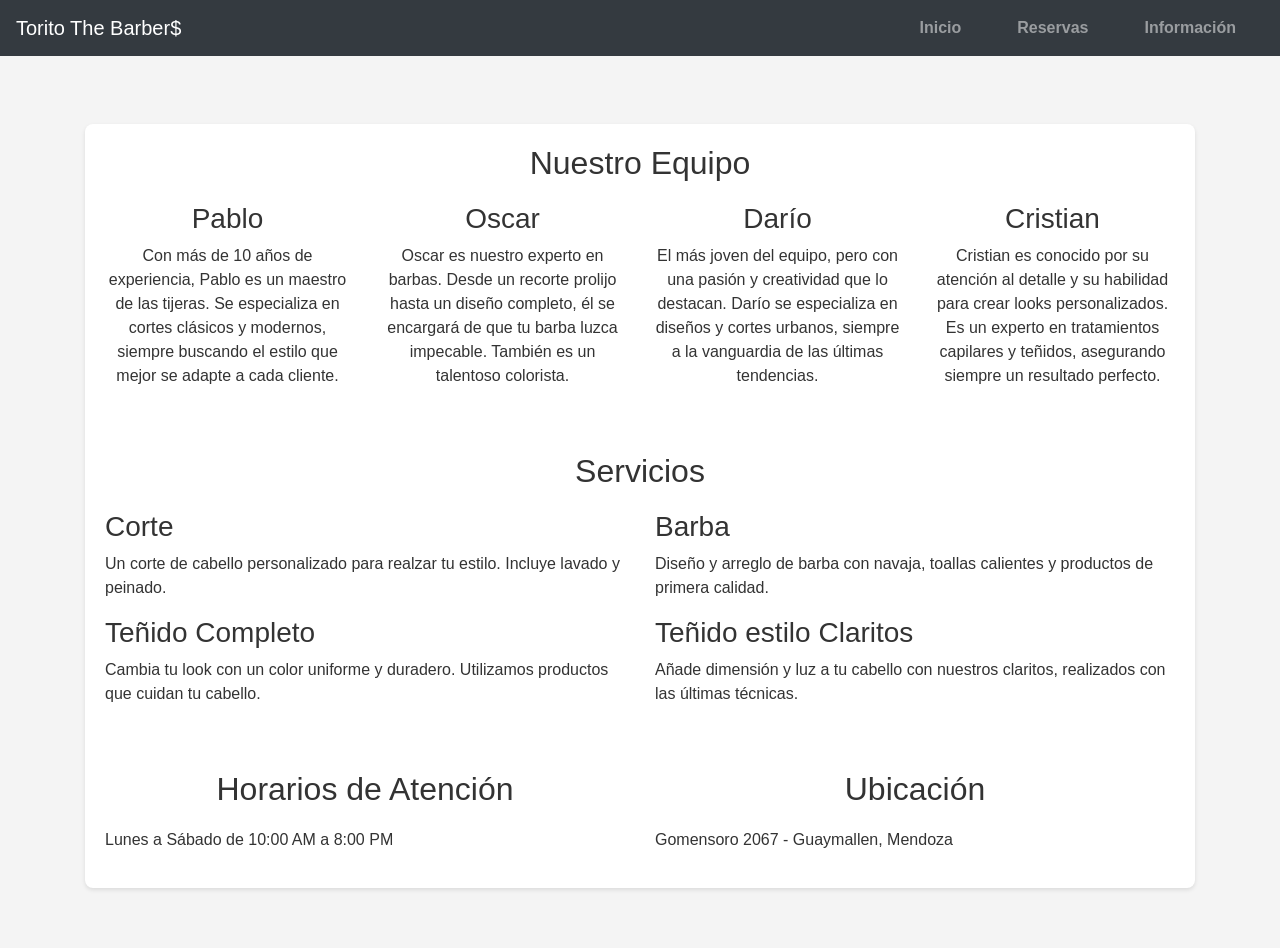
<file: informacion.html>
<!DOCTYPE html>
<html lang="es">
<head>
    <meta charset="UTF-8">
    <meta name="viewport" content="width=device-width, initial-scale=1.0">
    <title>Información - Barbería</title>
    <!-- Bootstrap CSS -->
    <link href="https://stackpath.bootstrapcdn.com/bootstrap/4.5.2/css/bootstrap.min.css" rel="stylesheet">
    <!-- Custom CSS -->
    <link rel="stylesheet" href="style.css">
</head>
<body>
    <nav class="navbar navbar-expand-lg navbar-dark bg-dark">
        <a class="navbar-brand" href="index.html">Torito The Barber$</a>
        <button class="navbar-toggler" type="button" data-toggle="collapse" data-target="#navbarNavDropdown" aria-controls="navbarNavDropdown" aria-expanded="false" aria-label="Toggle navigation">
            <span class="navbar-toggler-icon"></span>
        </button>
        <div class="collapse navbar-collapse" id="navbarNavDropdown">
            <ul class="navbar-nav ml-auto">
                <li class="nav-item">
                    <a class="nav-link" href="index.html">Inicio</a>
                </li>
                <li class="nav-item">
                    <a class="nav-link" href="reservas.html">Reservas</a>
                </li>
                <li class="nav-item">
                    <a class="nav-link" href="informacion.html">Información</a>
                </li>
            </ul>
        </div>
    </nav>
    <main class="container mt-5">
        <section id="informacion">
            <h2 class="text-center">Nuestro Equipo</h2>
            <div class="row text-center">
                <div class="col-md-6 col-lg-3">
                    <h3>Pablo</h3>
                    <p>Con más de 10 años de experiencia, Pablo es un maestro de las tijeras. Se especializa en cortes clásicos y modernos, siempre buscando el estilo que mejor se adapte a cada cliente.</p>
                </div>
                <div class="col-md-6 col-lg-3">
                    <h3>Oscar</h3>
                    <p>Oscar es nuestro experto en barbas. Desde un recorte prolijo hasta un diseño completo, él se encargará de que tu barba luzca impecable. También es un talentoso colorista.</p>
                </div>
                <div class="col-md-6 col-lg-3">
                    <h3>Darío</h3>
                    <p>El más joven del equipo, pero con una pasión y creatividad que lo destacan. Darío se especializa en diseños y cortes urbanos, siempre a la vanguardia de las últimas tendencias.</p>
                </div>
                <div class="col-md-6 col-lg-3">
                    <h3>Cristian</h3>
                    <p>Cristian es conocido por su atención al detalle y su habilidad para crear looks personalizados. Es un experto en tratamientos capilares y teñidos, asegurando siempre un resultado perfecto.</p>
                </div>
            </div>

            <h2 class="text-center mt-5">Servicios</h2>
            <div class="row">
                <div class="col-md-6">
                    <h3>Corte</h3>
                    <p>Un corte de cabello personalizado para realzar tu estilo. Incluye lavado y peinado.</p>
                </div>
                <div class="col-md-6">
                    <h3>Barba</h3>
                    <p>Diseño y arreglo de barba con navaja, toallas calientes y productos de primera calidad.</p>
                </div>
                <div class="col-md-6">
                    <h3>Teñido Completo</h3>
                    <p>Cambia tu look con un color uniforme y duradero. Utilizamos productos que cuidan tu cabello.</p>
                </div>
                <div class="col-md-6">
                    <h3>Teñido estilo Claritos</h3>
                    <p>Añade dimensión y luz a tu cabello con nuestros claritos, realizados con las últimas técnicas.</p>
                </div>
            </div>

            <div class="row mt-5">
                <div class="col-md-6">
                    <h2>Horarios de Atención</h2>
                    <p>Lunes a Sábado de 10:00 AM a 8:00 PM</p>
                </div>
                <div class="col-md-6">
                    <h2>Ubicación</h2>
                    <p>Gomensoro 2067 - Guaymallen, Mendoza</p>
                </div>
            </div>
        </section>
    </main>
    <!-- Bootstrap JS, Popper.js, and jQuery -->
    <script src="https://code.jquery.com/jquery-3.5.1.slim.min.js"></script>
    <script src="https://cdn.jsdelivr.net/npm/@popperjs/core@2.5.4/dist/umd/popper.min.js"></script>
    <script src="https://stackpath.bootstrapcdn.com/bootstrap/4.5.2/js/bootstrap.min.js"></script>
</body>
</html>
</file>
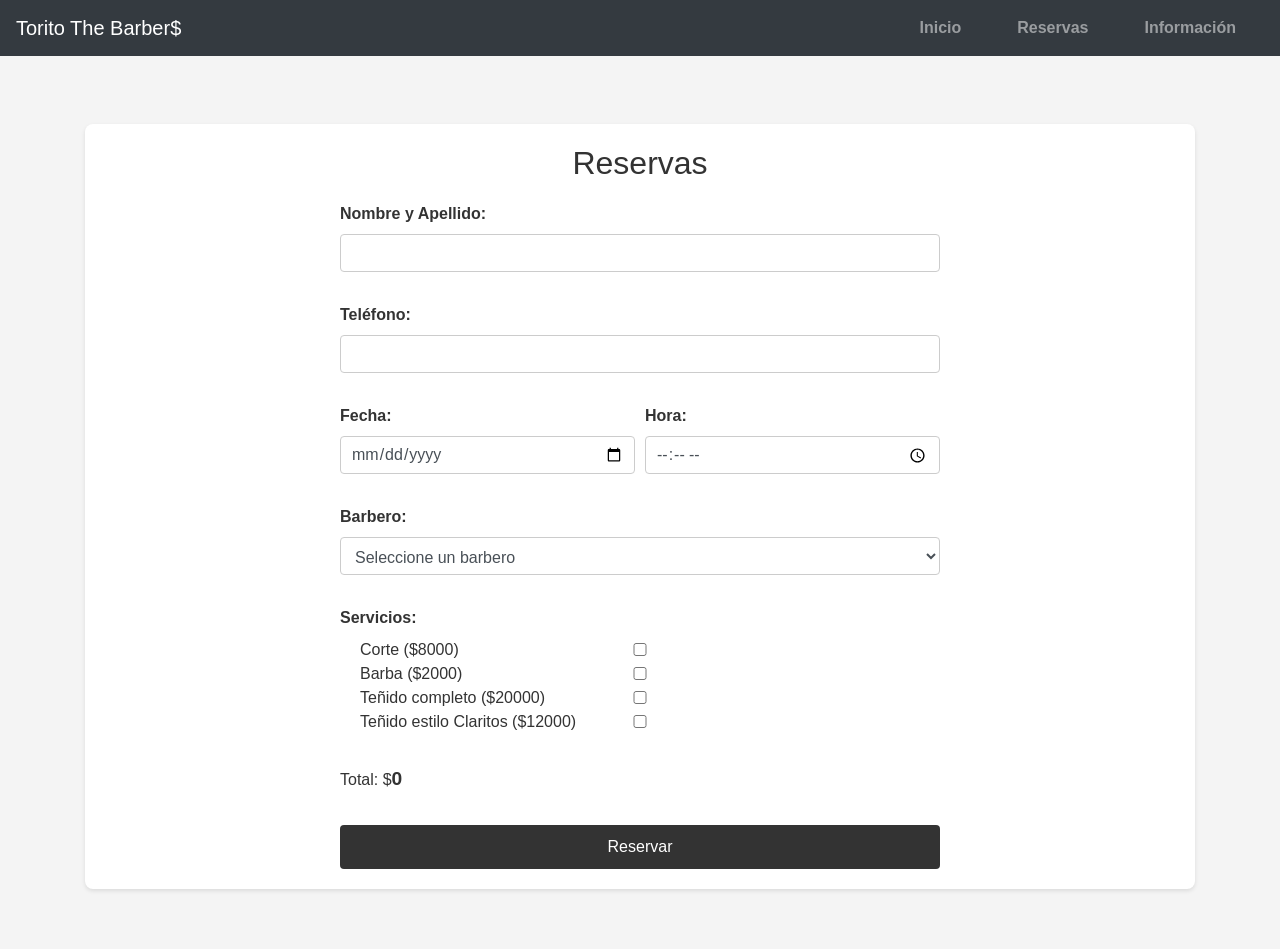
<file: reservas.html>
<!DOCTYPE html>
<html lang="es">
<head>
    <meta charset="UTF-8">
    <meta name="viewport" content="width=device-width, initial-scale=1.0">
    <title>Reservas - Barbería</title>
    <!-- Bootstrap CSS -->
    <link href="https://stackpath.bootstrapcdn.com/bootstrap/4.5.2/css/bootstrap.min.css" rel="stylesheet">
    <!-- Custom CSS -->
    <link rel="stylesheet" href="style.css">
</head>
<body>
    <nav class="navbar navbar-expand-lg navbar-dark bg-dark">
        <a class="navbar-brand" href="index.html">Torito The Barber$</a>
        <button class="navbar-toggler" type="button" data-toggle="collapse" data-target="#navbarNavDropdown" aria-controls="navbarNavDropdown" aria-expanded="false" aria-label="Toggle navigation">
            <span class="navbar-toggler-icon"></span>
        </button>
        <div class="collapse navbar-collapse" id="navbarNavDropdown">
            <ul class="navbar-nav ml-auto">
                <li class="nav-item">
                    <a class="nav-link" href="index.html">Inicio</a>
                </li>
                <li class="nav-item">
                    <a class="nav-link" href="reservas.html">Reservas</a>
                </li>
                <li class="nav-item">
                    <a class="nav-link" href="informacion.html">Información</a>
                </li>
            </ul>
        </div>
    </nav>
    <main class="container mt-5">
        <section id="reservas">
            <h2>Reservas</h2>
            <form id="reserva-form" action="reservar.php" method="POST">
                <div class="form-group">
                    <label for="nombre">Nombre y Apellido:</label>
                    <input type="text" class="form-control" id="nombre" name="nombre" required>
                </div>

                <div class="form-group">
                    <label for="telefono">Teléfono:</label>
                    <input type="tel" class="form-control" id="telefono" name="telefono" required>
                </div>

                <div class="form-row">
                    <div class="form-group col-md-6">
                        <label for="fecha">Fecha:</label>
                        <input type="date" class="form-control" id="fecha" name="fecha" required>
                    </div>

                    <div class="form-group col-md-6">
                        <label for="hora">Hora:</label>
                        <input type="time" class="form-control" id="hora" name="hora" required>
                    </div>
                </div>

                <div class="form-group">
                    <label for="barbero">Barbero:</label>
                    <select id="barbero" name="barbero" class="form-control" required>
                        <option value="">Seleccione un barbero</option>
                        <option value="Pablo">Pablo</option>
                        <option value="Oscar">Oscar</option>
                        <option value="Dario">Darío</option>
                        <option value="Cristian">Cristian</option>
                        <option value="Ninguno">Ninguno de preferencia</option>
                    </select>
                </div>

                <div class="form-group">
                    <label>Servicios:</label>
                    <div id="servicios">
                        <div class="form-check">
                            <input class="form-check-input" type="checkbox" id="corte" name="servicios[]" value="corte" data-price="8000">
                            <label class="form-check-label" for="corte">Corte ($8000)</label>
                        </div>
                        <div class="form-check">
                            <input class="form-check-input" type="checkbox" id="barba" name="servicios[]" value="barba" data-price="2000">
                            <label class="form-check-label" for="barba">Barba ($2000)</label>
                        </div>
                        <div class="form-check">
                            <input class="form-check-input" type="checkbox" id="tenido-completo" name="servicios[]" value="tenido-completo" data-price="20000">
                            <label class="form-check-label" for="tenido-completo">Teñido completo ($20000)</label>
                        </div>
                        <div class="form-check">
                            <input class="form-check-input" type="checkbox" id="claritos" name="servicios[]" value="claritos" data-price="12000">
                            <label class="form-check-label" for="claritos">Teñido estilo Claritos ($12000)</label>
                        </div>
                    </div>
                </div>

                <p>Total: $<span id="total">0</span></p>

                <button type="submit" class="btn btn-primary">Reservar</button>
            </form>
        </section>
    </main>
    <!-- Bootstrap JS, Popper.js, and jQuery -->
    <script src="https://code.jquery.com/jquery-3.5.1.slim.min.js"></script>
    <script src="https://cdn.jsdelivr.net/npm/@popperjs/core@2.5.4/dist/umd/popper.min.js"></script>
    <script src="https://stackpath.bootstrapcdn.com/bootstrap/4.5.2/js/bootstrap.min.js"></script>
    <script src="main.js"></script>
</body>
</html>
</file>
<file: style.css>
/* Estilos generales */
body {
    font-family: Arial, sans-serif;
    margin: 0;
    padding: 0;
    background-color: #f4f4f4;
    color: #333;
}

/* Encabezado y navegación */
header {
    background-color: #222;
    color: white;
    padding: 1rem 0;
    position: sticky;
    top: 0;
    width: 100%;
    z-index: 1000;
}

nav ul {
    list-style: none;
    padding: 0;
    margin: 0;
    display: flex;
    justify-content: center;
}

nav ul li {
    margin: 0 20px;
}

nav ul li a {
    color: white;
    text-decoration: none;
    font-weight: bold;
    transition: color 0.3s;
}

nav ul li a:hover {
    color: #ffc107;
}

/* Contenido principal */
main {
    padding: 20px;
    max-width: 1200px;
    margin: 20px auto;
}

section {
    background: white;
    padding: 20px;
    margin-bottom: 20px;
    border-radius: 8px;
    box-shadow: 0 2px 4px rgba(0, 0, 0, 0.1);
}

h2 {
    color: #333;
    text-align: center;
    margin-bottom: 20px;
}

/* Carrusel */
.carousel {
    max-width: 800px;
    margin: 0 auto;
}

/* Formulario de reservas */
#reserva-form {
    display: grid;
    grid-gap: 15px;
    max-width: 600px;
    margin: 0 auto;
}

#reserva-form label {
    font-weight: bold;
}

#reserva-form input,
#reserva-form select,
#reserva-form button {
    width: 100%;
    padding: 10px;
    border: 1px solid #ccc;
    border-radius: 4px;
}

#reserva-form button {
    background-color: #333;
    color: white;
    border: none;
    cursor: pointer;
    transition: background-color 0.3s;
}

#reserva-form button:hover {
    background-color: #555;
}

#servicios label {
    font-weight: normal;
}

#total {
    font-weight: bold;
    font-size: 1.2em;
}

/* Página de información */
.equipo, .servicios-info {
    display: grid;
    grid-template-columns: repeat(auto-fit, minmax(250px, 1fr));
    gap: 20px;
}

.miembro, .servicio {
    text-align: center;
}
</file>
